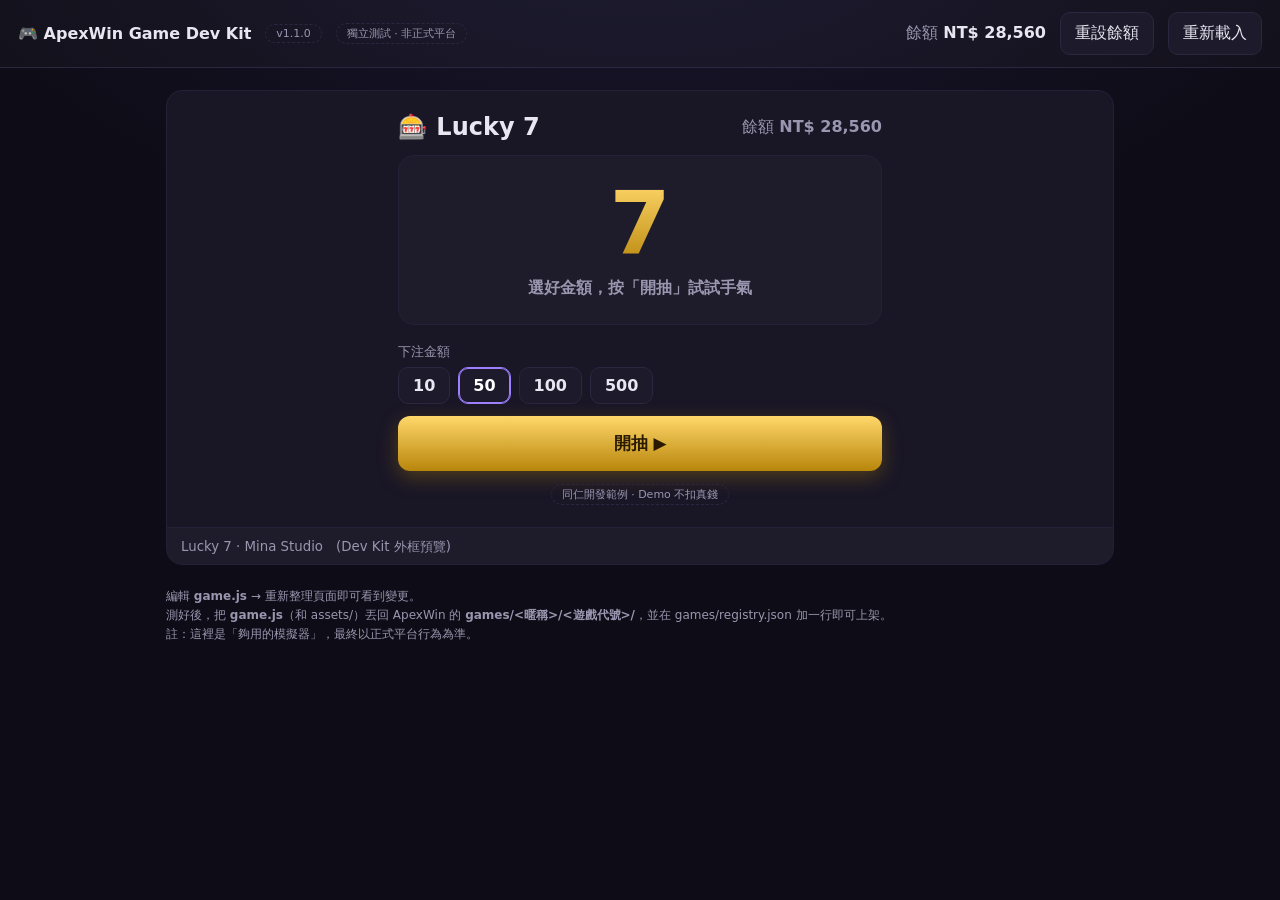
<file: prototype/games/dev-kit/index.html>
<!doctype html>
<html lang="zh-Hant">
<head>
  <meta charset="utf-8">
  <meta name="viewport" content="width=device-width, initial-scale=1">
  <title>ApexWin Game Dev Kit</title>
  <link rel="stylesheet" href="styles.css">
</head>
<body>
  <header class="dk-top">
    <span class="dk-brand">🎮 ApexWin Game Dev Kit</span>
    <span class="dk-tag" id="dk-ver">v—</span>
    <span class="dk-tag">獨立測試 · 非正式平台</span>
    <span class="dk-bal">餘額 <b id="dk-bal">—</b></span>
    <button class="ax-btn-ghost" id="dk-reset">重設餘額</button>
    <button class="ax-btn-ghost" id="dk-reload">重新載入</button>
  </header>

  <main id="ax-stage" class="dk-stage"></main>

  <footer class="dk-foot">
    編輯 <b>game.js</b> → 重新整理頁面即可看到變更。<br>
    測好後，把 <b>game.js</b>（和 assets/）丟回 ApexWin 的 <b>games/&lt;暱稱&gt;/&lt;遊戲代號&gt;/</b>，並在 games/registry.json 加一行即可上架。<br>
    註：這裡是「夠用的模擬器」，最終以正式平台行為為準。
  </footer>

  <!-- 1) 先載入 HL 模擬器 -->
  <script src="hl-stub.js"></script>
  <!-- 2) 再載入你的遊戲（會呼叫 HL.games.register 自我上架） -->
  <script src="game.js"></script>
  <!-- 3) 把註冊的遊戲渲染到舞台 -->
  <script>window.HL.__devkit.mount();</script>
</body>
</html>
</file>
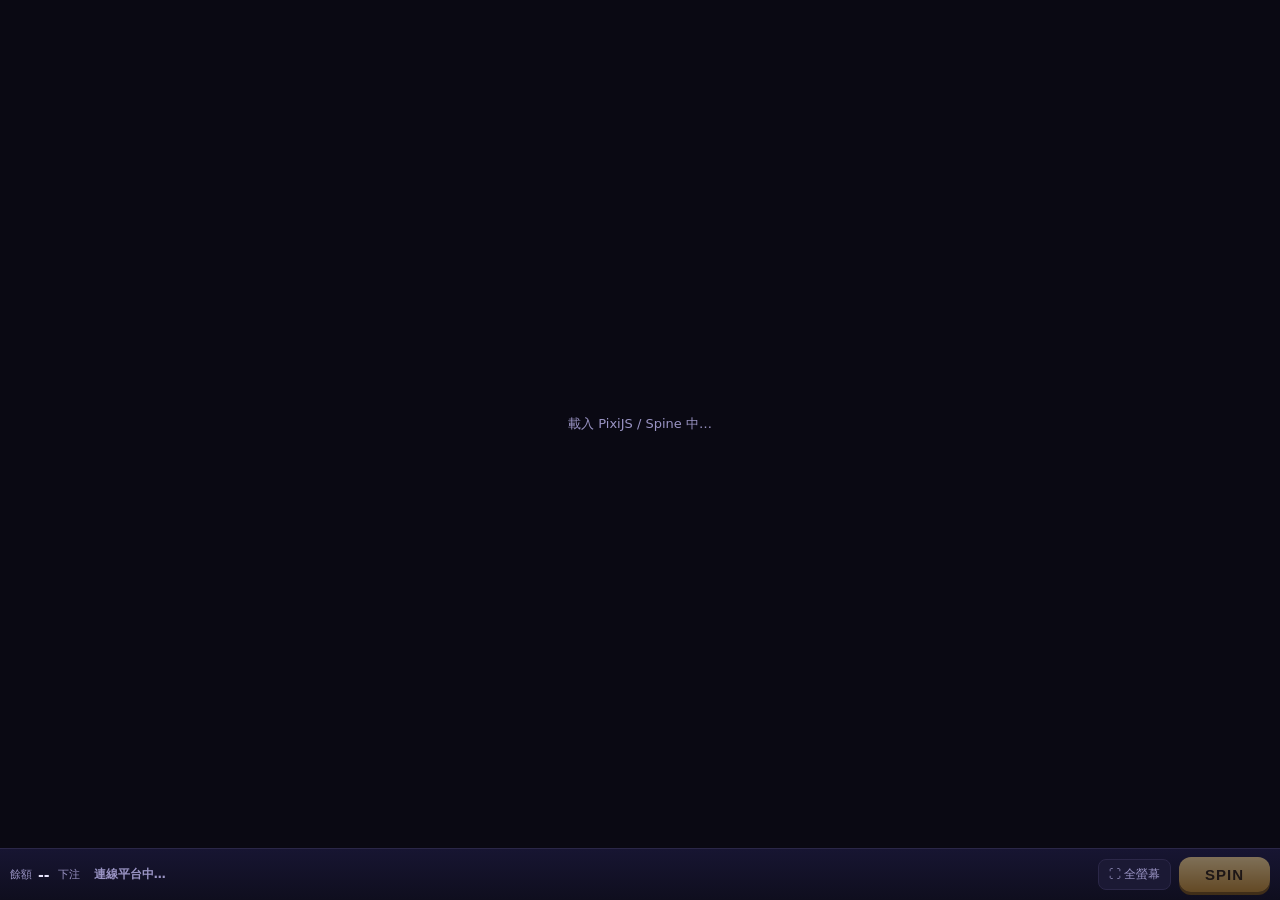
<file: prototype/games/slot-engine/poc-spin/app/index.html>
<!DOCTYPE html>
<html lang="zh-Hant">
<head>
<meta charset="UTF-8" />
<meta name="viewport" content="width=device-width, initial-scale=1.0" />
<title>Slot Engine POC · Spin</title>
<!--
  Slot Engine 技術 POC — 遊戲本體（跑在 iframe 內，D-005 遊戲端 iframe 殼）
  無 build 流程：classic <script> 依序載入本地單檔 dist（版本與來源見 lib/VERSIONS.md）。
  與平台的一切互動走 HL Bridge v1（見 Slot Engine engine/docs/hl-bridge-v1.md）。
-->
<style>
  :root{
    --bg:#0a0913; --bg2:#141227; --line:#2b2748; --text:#e9e6ff; --muted:#9a94c4;
    --gold:#ffd76a; --gold2:#b8860b; --green:#3ddc97; --red:#ff6b8a;
  }
  *{box-sizing:border-box}
  html,body{margin:0;padding:0;height:100%;background:var(--bg);color:var(--text);
    font-family:"Noto Sans TC","Microsoft JhengHei",system-ui,-apple-system,"Segoe UI",sans-serif;overflow:hidden}
  #wrap{display:flex;flex-direction:column;height:100%}
  #stage{flex:1;min-height:0;position:relative}
  #stage canvas{display:block}
  #boot{position:absolute;inset:0;display:flex;align-items:center;justify-content:center;
    flex-direction:column;gap:8px;color:var(--muted);font-size:13px;text-align:center;padding:12px}
  #hud{flex:0 0 auto;display:flex;flex-wrap:wrap;align-items:center;gap:8px;
    padding:8px 10px;background:linear-gradient(180deg,#171532,#0f0e1e);border-top:1px solid var(--line)}
  .grp{display:flex;align-items:center;gap:6px;min-width:0}
  .lbl{font-size:11px;color:var(--muted)}
  .val{font-size:14px;font-weight:800;font-variant-numeric:tabular-nums}
  .chip{padding:5px 10px;border-radius:999px;border:1px solid var(--line);background:#1b1934;color:var(--text);
    font-size:12px;font-weight:700;cursor:pointer;transition:.15s}
  .chip:hover:not(:disabled){border-color:var(--gold)}
  .chip.on{background:linear-gradient(180deg,var(--gold),var(--gold2));color:#2a1d00;border-color:var(--gold)}
  #spin{margin-left:auto;padding:9px 26px;border-radius:12px;border:0;cursor:pointer;
    background:linear-gradient(180deg,#ffe08a,#c8902a);color:#2a1d00;font-size:15px;font-weight:900;letter-spacing:1px;
    box-shadow:0 3px 0 #7a5510}
  #spin:active:not(:disabled){transform:translateY(2px);box-shadow:0 1px 0 #7a5510}
  #spin:disabled,.chip:disabled{opacity:.45;cursor:not-allowed}
  #msg{font-size:12px;font-weight:700;min-width:120px;flex:1}
  #msg.win{color:var(--green)} #msg.bad{color:var(--red)} #msg.idle{color:var(--muted)}
  #fs{padding:6px 10px;border-radius:8px;border:1px solid var(--line);background:#1b1934;color:var(--muted);
    font-size:12px;cursor:pointer}
  @media (max-width:560px){ #msg{order:9;flex-basis:100%} }
</style>
</head>
<body>
<div id="wrap">
  <div id="stage"><div id="boot">載入 PixiJS / Spine 中…</div></div>
  <div id="hud">
    <div class="grp"><span class="lbl" id="coinName">餘額</span><span class="val" id="bal">--</span></div>
    <div class="grp">
      <span class="lbl">下注</span>
      <span id="bets"></span>
    </div>
    <div id="msg" class="idle">連線平台中…</div>
    <button id="fs" title="請平台切換全螢幕">⛶ 全螢幕</button>
    <button id="spin" disabled>SPIN</button>
  </div>
</div>

<!-- 本地單檔 dist（不引 CDN）：版本與來源 URL 見 lib/VERSIONS.md -->
<script src="./lib/pixi.min.js"></script>
<script src="./lib/spine-pixi-v8.min.js"></script>
<!-- 遊戲程式 -->
<script src="./src/hl-bridge.js"></script>
<script src="./src/math.js"></script>
<script src="./src/reels.js"></script>
<script src="./src/main.js"></script>
</body>
</html>
</file>
<file: prototype/games/dev-kit/styles.css>
/* ApexWin Game Dev Kit｜獨立測試樣式（近似平台外觀 + 沿用的 class） */
:root {
  --ax-text: #e8e6f0;
  --ax-text-muted: #9a96b0;
  --ax-green: #34d399;
  --ax-red: #ff5d6c;
  --ax-blue: #36a6ff;
  --ax-purple: #9d80ff;
  --ax-border: #2a2740;
  --ax-border-soft: #232038;
  --ax-card: #15131f;
  --ax-card-2: #1d1a2c;
  --ax-elevated: #191626;
  --ax-radius-md: 12px;
  --ax-radius-lg: 16px;
  --ax-radius-pill: 999px;
  --ax-font-lg: 17px;
  --ax-grad-gold: linear-gradient(180deg, #ffd76a, #b8860b);
  --ax-grad-brand: linear-gradient(135deg, #9d80ff, #36a6ff);
  --ax-glow-gold: 0 6px 20px rgba(184, 134, 11, .35);
  --ax-ease: cubic-bezier(.2, .7, .3, 1);
}
* { box-sizing: border-box; }
body {
  margin: 0; background: radial-gradient(1200px 600px at 50% -10%, #1a1730, #0e0c16 60%);
  color: var(--ax-text); font-family: system-ui, "Microsoft JhengHei", "PingFang TC", sans-serif;
  min-height: 100vh;
}
button { font: inherit; }
h1, h2, h3 { margin: 0; }

/* ---- Dev Kit 外殼 ---- */
.dk-top {
  display: flex; align-items: center; gap: 14px; flex-wrap: wrap;
  padding: 12px 18px; border-bottom: 1px solid var(--ax-border);
  background: rgba(255, 255, 255, .02); position: sticky; top: 0; z-index: 10;
}
.dk-brand { font-weight: 800; }
.dk-tag { font-size: 11px; color: var(--ax-text-muted); border: 1px dashed var(--ax-border); border-radius: var(--ax-radius-pill); padding: 2px 10px; }
.dk-bal { margin-left: auto; color: var(--ax-text-muted); }
.dk-bal b { color: var(--ax-text); }
.dk-stage { max-width: 980px; margin: 22px auto; padding: 0 16px; }
.dk-foot { max-width: 980px; margin: 0 auto 30px; padding: 0 16px; color: var(--ax-text-muted); font-size: 12px; line-height: 1.6; }
.dk-err { white-space: pre-wrap; color: var(--ax-red); background: #1a0f14; border: 1px solid #3a1a22; border-radius: 10px; padding: 12px; font-size: 12px; }

/* ---- 簡化遊戲外框 ---- */
.dk-gframe { border: 1px solid var(--ax-border-soft); border-radius: var(--ax-radius-lg); overflow: hidden; background: var(--ax-elevated); }
.dk-gstage { padding: 4px; }
.dk-gfbar { padding: 8px 14px; border-top: 1px solid var(--ax-border-soft); background: rgba(255, 255, 255, .02); }

/* ---- 沿用的平台 class（讓 game.js 樣式一致）---- */
.ax-muted { color: var(--ax-text-muted); }
.ax-blue { color: var(--ax-blue); }
.ax-green { color: var(--ax-green); }
.ax-red { color: var(--ax-red); }
.ax-btn-primary {
  width: 100%; padding: 16px; border: 0; cursor: pointer;
  border-radius: var(--ax-radius-md); font-weight: 800; font-size: var(--ax-font-lg);
  background: var(--ax-grad-gold); color: #2a1b00; box-shadow: var(--ax-glow-gold);
  transition: filter .15s var(--ax-ease);
}
.ax-btn-primary:hover { filter: brightness(1.08); }
.ax-btn-ghost {
  padding: 10px 14px; cursor: pointer; border-radius: 10px;
  background: var(--ax-card-2); border: 1px solid var(--ax-border); color: var(--ax-text);
}
.ax-btn-ghost:hover { border-color: var(--ax-purple); }
.ax-stakes { display: flex; gap: 8px; flex-wrap: wrap; margin-top: 6px; }
.ax-stake {
  padding: 8px 14px; cursor: pointer; border-radius: 10px;
  background: var(--ax-card-2); border: 1px solid var(--ax-border); color: var(--ax-text); font-weight: 700;
}
.ax-stake.is-picked { border-color: var(--ax-purple); color: #fff; box-shadow: inset 0 0 0 1px var(--ax-purple); }
.ax-demo-tag { display: inline-block; font-size: 11px; color: var(--ax-text-muted); border: 1px dashed var(--ax-border); border-radius: var(--ax-radius-pill); padding: 2px 10px; }

/* ---- Toast ---- */
.ax-toasts { position: fixed; right: 16px; bottom: 16px; display: flex; flex-direction: column; gap: 8px; z-index: 90; }
.ax-toast { padding: 10px 14px; border-radius: 10px; font-weight: 700; font-size: 13px; box-shadow: 0 8px 24px rgba(0, 0, 0, .4); transition: opacity .2s; background: var(--ax-card-2); border: 1px solid var(--ax-border); color: var(--ax-text); }
.ax-toast.ok { border-color: rgba(52, 211, 153, .5); }
.ax-toast.warn { border-color: rgba(255, 93, 108, .5); }

/* ---- Modal ---- */
.ax-modal-mask { position: fixed; inset: 0; background: rgba(0, 0, 0, .6); display: grid; place-items: center; z-index: 80; padding: 16px; }
.ax-modal { width: min(440px, 100%); background: var(--ax-elevated); border: 1px solid var(--ax-border); border-radius: var(--ax-radius-lg); overflow: hidden; }
.ax-modal--wide { width: min(920px, 100%); }
.ax-modal__head { display: flex; align-items: center; justify-content: space-between; padding: 14px 16px; border-bottom: 1px solid var(--ax-border-soft); }
.ax-modal__close { background: none; border: 0; color: var(--ax-text-muted); font-size: 20px; cursor: pointer; }
.ax-modal__body { padding: 16px; display: flex; flex-direction: column; gap: 10px; }
.ax-panel { background: var(--ax-card); border: 1px solid var(--ax-border-soft); border-radius: var(--ax-radius-md); padding: 12px; display: flex; flex-direction: column; gap: 6px; }
.ax-kv { display: flex; justify-content: space-between; gap: 12px; }
.ax-rules { margin: 0; padding-left: 18px; display: flex; flex-direction: column; gap: 6px; }
.ax-link { color: var(--ax-blue); cursor: pointer; text-decoration: none; }

/* ---- 中央結算掛鉤回報條（Dev Kit 專用；平台端沒有這一條，缺結算在真平台上無症狀）---- */
.dk-hooks { position: fixed; left: 12px; right: 12px; bottom: 12px; z-index: 90; padding: 8px 12px;
  background: var(--ax-elevated); border: 1px solid var(--ax-border); border-radius: var(--ax-radius-md);
  font-size: 12px; line-height: 1.5; color: var(--ax-text-muted); box-shadow: 0 4px 16px rgba(0,0,0,.35); }
</file>
